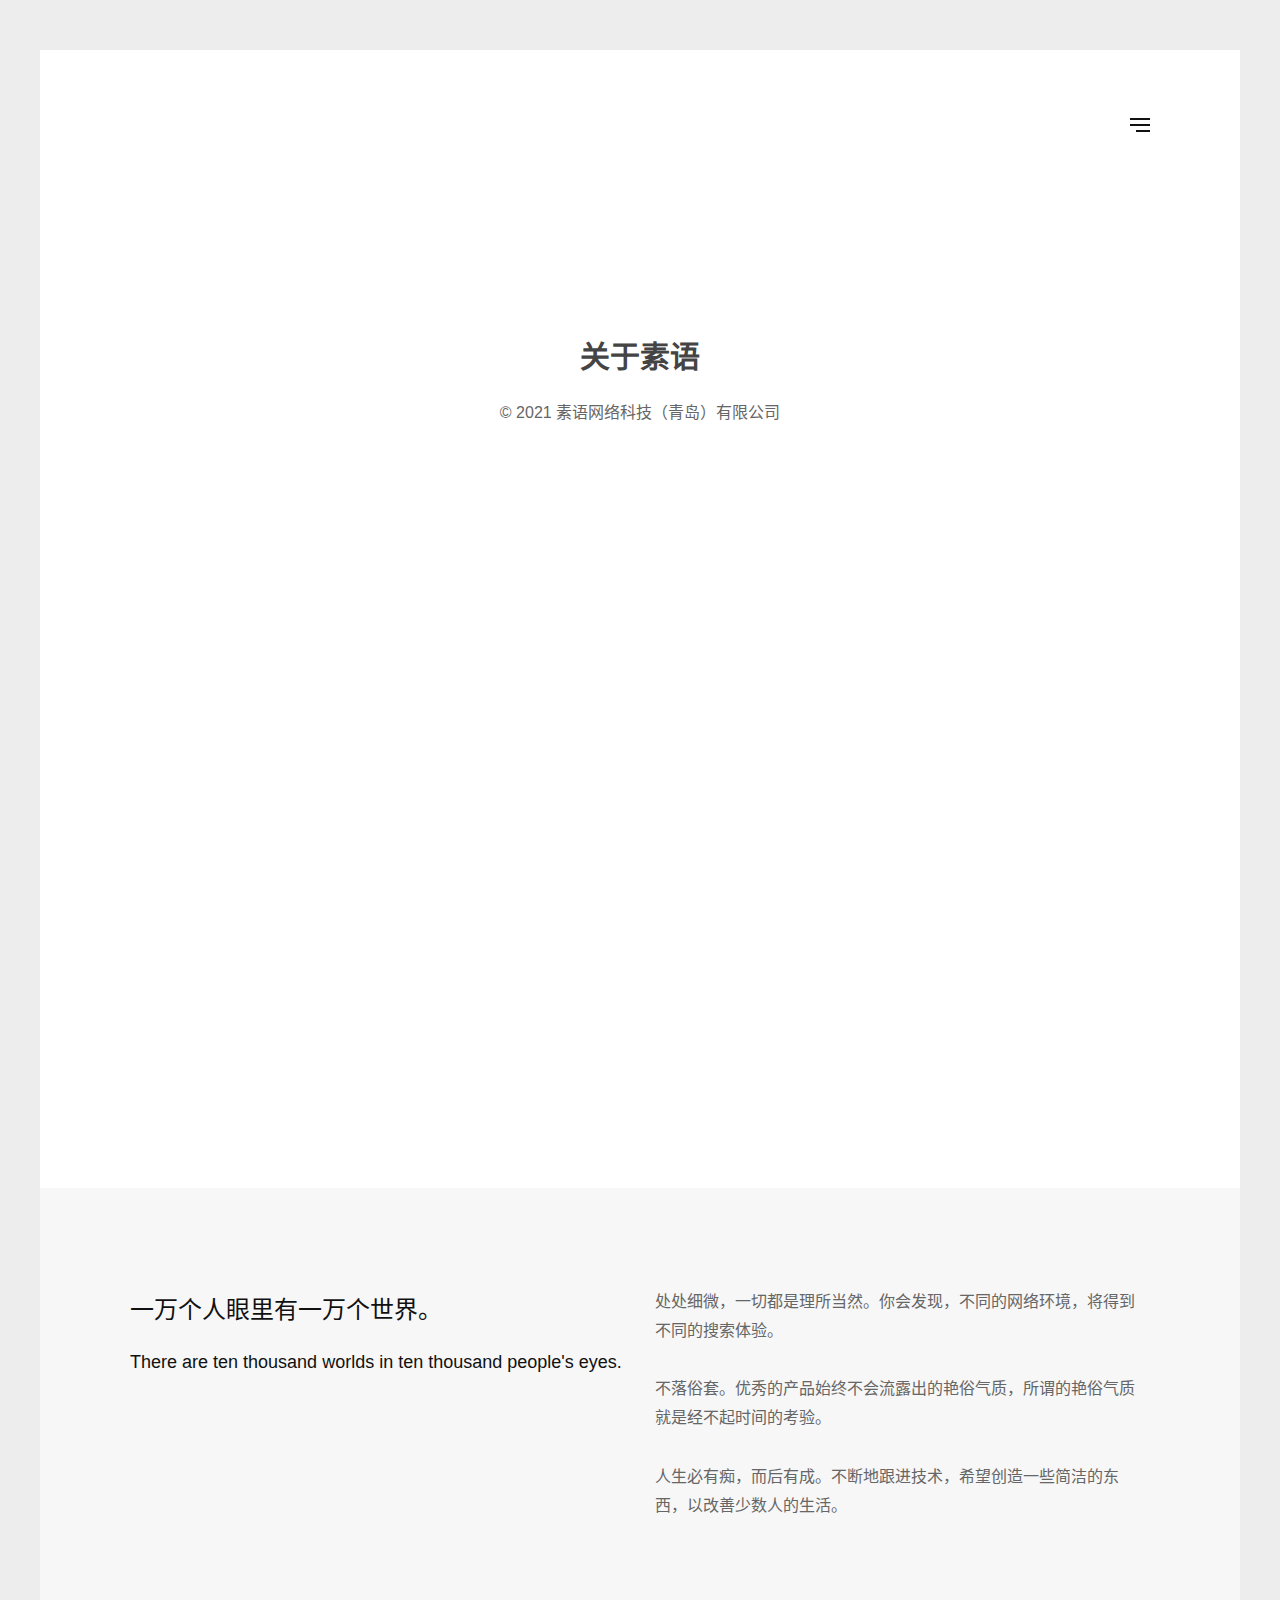
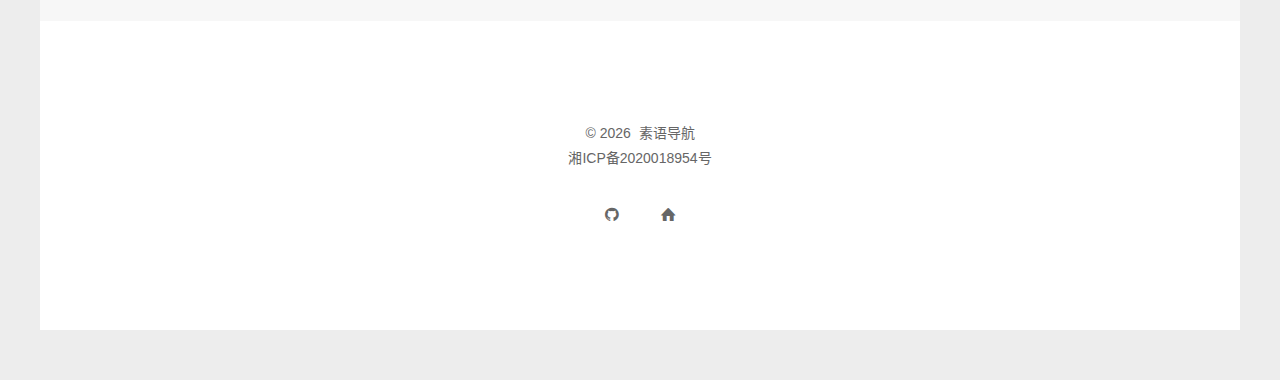
<file: web/about.html>
<!doctype html>
<html lang=zh-CN>
<title>素语导航</title>
<meta charset=utf-8>
<meta content="width=device-width,initial-scale=1,maximum-scale=1" name=viewport>
<meta content=jsthon name=author>
<meta content=一个极简的网址导航，聚合了多种搜索引擎，收录了各种常用网站。分类合理，内容齐全。处处细微，一切都是理所当然。万花筒，一万个人眼里有一万个世界。 name=description>
<meta content=导航,网址导航,导航网站,常用网站,常用网址,大学生导航,程序员导航,设计导航,学习导航 name=keywords>
<link href="assets/css/style.css?v=q9s5du" rel=stylesheet>
<link href=assets/img/common/icon_64.png rel="shortcut icon" type=image/png> <link href=assets/img/common/icon_512.png rel=apple-touch-icon>
<!-- <script>
window.ga = window.ga || function() {
  (ga.q = ga.q || []).push(arguments) };
ga.l = +new Date;
ga('create', 'UA-69454720-6', 'auto');
ga('send', 'pageview');

</script> -->
<!-- <script async src='https://www.google-analytics.com/analytics.js'></script> -->
<div id=site-loading>
  <div class=loader></div>
</div>
<nav id=site-nav>
  <div class=float-left id=nav-close></div>
  <ul class=float-right id=menu>
    <li><a href=/>首页</a>
    <li class=has-submenu><a href=#>社交</a>
      <ul class=submenu>
        <li><a href=https://doc.qdu.life/ target=_blank>Blog</a>
        <!-- <li><a href=https://weibo.com/jsthon target=_blank>Weibo</a> -->
        <!-- <li><a href=https://zhuanlan.zhihu.com/wht-im target=_blank>Zhihu</a> -->
        <li><a href=https://github.com/uuorb target=_blank>GitHub</a>
      </ul>
    <li><a href=contact.html>联系</a>
    <li><a href=about.html>关于</a>
  </ul>
</nav>
<div id=site-main>
  <div id=main-overlay></div>
  <header id=site-header>
    <div class=container>
      <div class=float-left id=header-logo><a href=/><i class=icon-logo></i></a></div>
      <div class=float-right id=burger>
        <div id=burger-icon><span class="icon-bar top"></span> <span class="icon-bar middle"></span> <span class="icon-bar bottom"></span></div>
      </div>
    </div>
  </header>
 <div class="headline">
      <div class="container">
        <div class="headline-content">
          <div class="title">关于素语</div>
          <p>© 2021 素语网络科技（青岛）有限公司</p>
        </div>
      </div>
    </div>
    <div class="hero" style="height: 682.5px;">
      <div class="hero-image imageBG" data-img="https://cdns.qdu.life/navigation/thumb-1-1.jpg?v=v6ro80" style="background-image: url(&quot;https://cdns.qdu.life/navigation/thumb-1-1.jpg?v=v6ro80?v=v6ro80&quot;); background-size: cover; background-position: center center;"></div>
    </div>
    <div class="about grey-section">
      <div class="container">
        <div class="row">
          <div class="col-6 column">
            <h5>一万个人眼里有一万个世界。</h5>
            <h6>There are ten thousand worlds in ten thousand people's eyes.</h6>
          </div>
          <div class="col-6 column">
            <p>处处细微，一切都是理所当然。你会发现，不同的网络环境，将得到不同的搜索体验。</p>
            <p>不落俗套。优秀的产品始终不会流露出的艳俗气质，所谓的艳俗气质就是经不起时间的考验。</p>
            <p>人生必有痴，而后有成。不断地跟进技术，希望创造一些简洁的东西，以改善少数人的生活。</p>
          </div>
        </div>
      </div>
    </div>
  <footer id=site-footer>
    <div class=container>
      <div class=copy>© <span id=current-year>
          <script>
          document.getElementById("current-year").innerHTML = (new Date).getFullYear()

          </script>
        </span>&nbsp;素语导航<br><a href=http://beian.miit.gov.cn/ target=_blank>湘ICP备2020018954号</a></div>
      <div class=social>
        <!-- <a href=https://weibo.com/jsthon target=_blank class=social-link><i class=icon-weibo></i></a>  -->
        <!-- <a href=https://zhuanlan.zhihu.com/wht-im target=_blank class=social-link><i class=icon-zhihu></i></a>  -->
        <a href=https://github.com/uuorb target=_blank class=social-link><i class=icon-github-circled></i></a> 
        <a href=https://qdu.life/app target=_blank class=social-link><i class=icon-home></i></a></div>
    </div>
  </footer>
</div>
<script src="assets/scripts/main.js?v=v6ro80"></script>
</file>
<file: web/assets/css/style.css>
#modify_tag {
  border: 1px solid #d9d9d9;
  border-radius: 2px;
  border: 1px solid #ccc;
  /*padding-right:30px; */
  appearance: none;
  -moz-appearance: none;
  /* Firefox */
  -webkit-appearance: none;
  /* Safari and Chrome */
  background: url([data-uri]) no-repeat 96% 57%;
  background-size: 3% 23%;
}

@media only screen and (max-width: 767px) {
  #sidebar_search_box input[type=text] {
    width: calc(100%)
  }
}

#modify_tag::-ms-expand {
  display: none;
}

.note {
  float: right;
  background: #312c33;
  width: 10%;
  height: 40px;
  line-height: 40px;
  text-align: center;
  color: white;
  top: 20px;
  transform: translate(-50%, -50%);
  z-index: 999;
  cursor: pointer;
}

.card-list {
  width: 100%;
  text-align: center;
}

.card {
  overflow: hidden;
  overflow-y: auto;
  text-overflow: ellipsis;
  width: 45%;
  height: 40%;
  background: #FFFFFF;
  display: inline-block;
  margin: 20px 20px;
  border-radius: 12px;
  box-shadow: -2px -9px 20px rgb(115 7 7 / 6%), 0 6px 6px rgb(255 226 226 / 8%);
  box-sizing: border-box;
  padding: 30px;
  text-align: center;
}



.thumbnail {
  margin: 0 0 20px;
}

.thumbnail img {
  max-height: 190px;
  zoom: .3;
  cursor: pointer;
  opacity: 0.5;
  transition: .5s;
  filter: url(https://cdns.qdu.life/navigation/gray.svg#grayscale);

  -webkit-filter: grayscale(100%);
  -moz-filter: grayscale(100%);
  -ms-filter: grayscale(100%);
  -o-filter: grayscale(100%);
  filter: grayscale(100%);


  filter: gray;
}

.thumbnail img:hover {
  opacity: 1;
  -webkit-filter: grayscale(0%);
  -moz-filter: grayscale(0%);
  -ms-filter: grayscale(0%);
  -o-filter: grayscale(0%);
  filter: grayscale(0%);
}

.title {
  margin: 0 0 10px;
  /*color: #D18B49;  */
  color: #000;
  font-weight: bold;
  font-size: 24px;
  -webkit-transition: 0.5s ease;
  transition: 0.5s ease;
}

.description {
  /*height:40%;*/
  margin: 0 0 48px;
  text-align: left;

}

.description .description-item {
  border-bottom: 2px dashed #e5e5e5;
  padding: 10px;
  display: block;
}

.description .description-item * {
  display: inline;
  padding-right: 10px;
}

.description .description-item .description-item-title {
  -webkit-touch-callout: default;
  -webkit-touch-callout: default;
  -webkit-user-select: text;
  -khtml-user-select: text;
  -moz-user-select: text;
  -ms-user-select: text;
  user-select: text;
  font-weight: bold;
  font-size: 15px;
  color: #333;


}

.description .description-item .description-item-remain {
  float: right;
  font-size: 10px;
  text-align: center;
  padding-left: 10px;
  padding-right: 10px;
  color: #333;
  font-weight: bold;

  margin-top: 5px;
  border-radius: 5px;
  background: #e5e5e5;
}


.cus-scroll::-webkit-scrollbar {
  width: 10px;
  height: 10px;
}

.cus-scroll::-webkit-scrollbar-track {
  background: transparent;
  border-radius: 2px;
}

.cus-scroll::-webkit-scrollbar-thumb {
  background: transparent;
  /*border-radius:20px;*/

}

.cus-scroll::-webkit-scrollbar-thumb:hover {
  background: #333;
  border-radius: 10px;
}

.cus-scroll::-webkit-scrollbar-corner {
  background: #179a16;


}

.footer {
  display: -webkit-box;
  display: -webkit-flex;
  display: -ms-flexbox;
  display: flex;
  -webkit-box-orient: horizontal;
  -webkit-box-direction: normal;
  -webkit-flex-direction: row;
  -ms-flex-direction: row;
  flex-direction: row;
  -webkit-box-pack: justify;
  -webkit-justify-content: space-between;
  -ms-flex-pack: justify;
  justify-content: space-between;
  margin: 0 -12px -12px;
}

.text {
  position: absolute;
  top: 100%;
  left: 0;
  width: 100%;
  height: 0px;
  transition: 0.5s;
  overflow: hidden;
  outline: none;
  border: none;
  transition: .5s all;
}

.fa-times {
  position: absolute;
  top: calc(35%);
  left: 80%;
  font-size: 25px;
  transform: rotate(45deg);
  color: #fff;
  transition: .3s all;
  line-height: 50px;
}

#a {
  position: absolute;
  width: 40px;
  height: 40px;
  opacity: 0;
  right: 0px;
  z-index: 1;
  line-height: 50px;
}

.text textarea {
  height: 100%;
}

#a:checked~i {
  transform: rotate(270deg);
}

#a:checked~.text {
  height: 400px;
}

.noselect {
  -webkit-touch-callout: none;
  /* iOS Safari */
  -webkit-user-select: none;
  /* Chrome/Safari/Opera */
  -khtml-user-select: none;
  /* Konqueror */
  -moz-user-select: none;
  /* Firefox */
  -ms-user-select: none;
  /* Internet Explorer/Edge */
  user-select: none;
  /* Non-prefixed version, currently
  not supported by any browser */
}

@keyframes loading {
  to {
    -webkit-transform: rotate(360deg)
  }
}

@-webkit-keyframes loading {
  to {
    transform: rotate(360deg)
  }
}

html {
  overflow-y: scroll
}

body {
  font-family: -apple-system, BlinkMacSystemFont, "Segoe UI", Roboto, "Helvetica Neue", Helvetica, "PingFang SC", "Hiragino Sans GB", "Microsoft YaHei", SimSun, sans-serif;
  color: #666;
  line-height: 1.8;
  background: #ededed;
  -webkit-transition: background-color .5s;
  transition: background-color .5s;
  -webkit-font-smoothing: antialiased
}

*,
:after,
:before {
  margin: 0;
  padding: 0;
  outline: 0;
  border: 0;
  -webkit-box-sizing: border-box;
  -moz-box-sizing: border-box;
  box-sizing: border-box;
  -webkit-touch-callout: none;
  /* iOS Safari */
  -webkit-user-select: none;
  /* Chrome/Safari/Opera */
  -khtml-user-select: none;
  /* Konqueror */
  -moz-user-select: none;
  /* Firefox */
  -ms-user-select: none;
  /* Internet Explorer/Edge */
  user-select: none;
  /* Non-prefixed version, currently
  not supported by any browser */
}

::selection {
  color: #fff;
  background: #a5a5a5
}

::-moz-selection {
  color: #fff;
  background: #a5a5a5
}

.container {
  width: 85%;
  margin: 0 auto;
  position: relative
}

.column {
  float: left;
  padding: 0 15px;
  position: relative
}

.column:first-child {
  padding-left: 0
}

.column:last-child {
  padding-right: 0
}

.column.col-1 {
  width: 8.333%
}

.column.col-2 {
  width: 16.666%
}

.column.col-3 {
  width: 25%
}

.column.col-4 {
  width: 33.333%
}

.column.col-5 {
  width: 41.666%
}

.column.col-6 {
  width: 50%
}

.column.col-7 {
  width: 58.333%
}

.column.col-8 {
  width: 66.666%
}

.column.col-9 {
  width: 75%
}

.column.col-10 {
  width: 83.333%
}

.column.col-11 {
  width: 91.666%
}

.column.col-12 {
  width: 100%
}

.column.offset-by-1 {
  margin-left: 8.333%
}

.column.offset-by-2 {
  margin-left: 16.666%
}

.column.offset-by-3 {
  margin-left: 25%
}

.column.offset-by-4 {
  margin-left: 33.333%
}

.column.offset-by-5 {
  margin-left: 41.666%
}

.column.offset-by-6 {
  margin-left: 50%
}

.column.offset-by-7 {
  margin-left: 58.333%
}

.column.offset-by-8 {
  margin-left: 66.666%
}

.column.offset-by-9 {
  margin-left: 75%
}

.column.offset-by-10 {
  margin-left: 83.333%
}

.column.offset-by-11 {
  margin-left: 91.666%
}

.row,
form,
p {
  margin-bottom: 30px
}

#menu li:last-child,
.row:last-child,
form .row:last-child,
form:last-child,
h1:last-child,
h2:last-child,
h3:last-child,
h4:last-child,
h5:last-child,
h6:last-child,
p:last-child {
  margin-bottom: 0
}

.clearfix::after,
.container::after,
.row::after {
  content: '';
  display: block;
  clear: both
}

a {
  text-decoration: none;
  color: inherit;
  cursor: pointer;
  -webkit-tap-highlight-color: transparent
}

a.link {
  color: #333
}

a.link:hover {
  text-decoration: underline solid #333
}

h1,
h2,
h3,
h4,
h5,
h6 {
  font-weight: 400;
  font-style: normal;
  color: #111;
  margin-bottom: 15px
}

h1 {
  font-size: 50px
}

h2 {
  font-size: 42px
}

h3 {
  font-size: 36px
}

h4 {
  font-size: 30px
}

h5 {
  font-size: 24px
}

h6 {
  font-size: 18px
}

.headline .title.project-title,
form .row {
  margin-bottom: 30px
}

input[type=email],
input[type=number],
input[type=password],
input[type=search],
input[type=tel],
input[type=text],
input[type=url],
select {
  width: 100%;
  height: 46px;
  line-height: 26px;
  font-family: inherit;
  font-size: inherit;
  padding: 0 15px;
  color: #333;
  background: #fff;
  border-radius: 0;
  -webkit-appearance: none
}

img,
textarea {
  max-width: 100%
}

button,
input[type=button],
input[type=reset],
input[type=submit],
textarea {
  height: 46px;
  font-family: inherit;
  font-size: inherit;
  border-radius: 0;
  -webkit-appearance: none
}

textarea {
  width: 100%;
  line-height: 26px;
  background: #fff;
  min-height: 120px;
  color: #333;
  padding: 15px
}

select {
  background-image: url('data:image/svg+xml;utf8,<svg xmlns="http://www.w3.org/2000/svg" width="9" height="12" viewBox="0 0 9 12"><path fill="#5e6c75" d="M0.722,4.823L-0.01,4.1,4.134-.01,4.866,0.716Zm7.555,0L9.01,4.1,4.866-.01l-0.732.726ZM0.722,7.177L-0.01,7.9,4.134,12.01l0.732-.726Zm7.555,0L9.01,7.9,4.866,12.01l-0.732-.726Z"/></svg>');
  background-repeat: no-repeat;
  background-position: right 1rem center
}

button,
input[type=button],
input[type=reset],
input[type=submit] {
  text-transform: uppercase;
  padding: 0 15px;
  cursor: pointer;
  color: #fff;
  background: #444;
  -webkit-transition: .2s;
  transition: .2s
}

button:hover,
input[type=button]:hover,
input[type=reset]:hover,
input[type=submit]:hover {
  background-color: #2d2d2d
}

#menu li .submenu li a,
label {
  font-family: inherit;
  font-size: 14px
}

label {
  display: block;
  text-transform: uppercase;
  font-weight: 600;
  margin-bottom: 15px;
  cursor: pointer
}

img {
  vertical-align: middle
}

.float-left {
  float: left
}

.float-right {
  float: right
}

#site-loading {
  width: 100%;
  height: 100%;
  position: fixed;
  top: 0;
  left: 0;
  z-index: 10;
  background: rgba(20, 21, 22, .7);
  -webkit-transition: all .7s cubic-bezier(.7, .3, 0, 1) .3s;
  transition: all .7s cubic-bezier(.7, .3, 0, 1) .3s
}

#site-loading.hide {
  height: 0;
  visibility: hidden
}

#nav-close,
.loader {
  width: 20px;
  height: 20px
}

.loader {
  border-radius: 50%;
  border: 3px solid #fff;
  border-top: 3px solid transparent;
  bottom: 100px;
  left: 50%;
  margin-left: -10px;
  -webkit-animation: loading .7s linear infinite;
  animation: loading .7s linear infinite;
  -webkit-transition: all .3s ease-in-out;
  transition: all .3s ease-in-out;
  position: absolute
}

#site-loading.hide .loader {
  bottom: -24px;
  visibility: hidden
}

#site-nav {
  width: 35%;
  height: 100%;
  position: fixed;
  padding: 80px;
  top: 0;
  right: -35%;
  z-index: 10;
  background: #fff;
  -webkit-transition: all .5s cubic-bezier(.7, .3, 0, 1);
  transition: all .5s cubic-bezier(.7, .3, 0, 1)
}

#site-nav.nav-open {
  right: 0
}

#nav-close {
  cursor: pointer;
  position: relative
}

#nav-close::after,
#nav-close::before {
  content: '';
  width: 100%;
  height: 2px;
  background: #000;
  position: absolute;
  top: 50%;
  left: 0;
  margin-top: -1px;
  -webkit-transition: transform .2s ease .4s;
  transition: transform .2s ease .4s
}

#site-nav.nav-open #nav-close::before {
  -webkit-transform: rotate(45deg);
  transform: rotate(45deg)
}

#site-nav.nav-open #nav-close::after {
  -webkit-transform: rotate(-45deg);
  transform: rotate(-45deg)
}

#menu {
  padding: 50px;
  list-style: none;
  text-align: right;
  line-height: 1
}

#menu li {
  margin-bottom: 50px
}

#menu li a,
#menu li span {
  position: relative;
  font-size: 24px;
  color: #444
}

#menu li .submenu {
  list-style: none;
  position: relative;
  line-height: 1.6;
  margin-top: 10px
}

#menu li .submenu li {
  margin-bottom: 0
}

#menu li .submenu li a {
  color: #777
}

#menu li .submenu li a:hover {
  color: #111
}

#site-main {
  max-width: 1200px;
  margin: 50px auto;
  background: #fff
}

#main-overlay {
  position: fixed;
  top: 0;
  right: 0;
  bottom: 0;
  left: 0;
  z-index: 9;
  background: rgba(20, 21, 22, .7);
  opacity: 0;
  visibility: hidden;
  -webkit-transition: all .5s ease-in-out;
  transition: all .5s ease-in-out
}

#main-overlay.nav-open {
  opacity: 1;
  visibility: visible
}

#site-header {
  height: 150px
}

#header-logo {
  margin-top: 61px
}

#header-logo .icon-logo {
  font-size: 18px;
  color: #111
}

#burger,
#burger-icon {
  width: 20px;
  height: 14px
}

#burger {
  margin-top: 68px;
  cursor: pointer;
  position: relative
}

#burger-icon {
  position: absolute;
  top: 0;
  right: 0
}

#burger-icon .icon-bar {
  width: 100%;
  height: 2px;
  position: absolute;
  right: 0;
  background: #111
}

#burger-icon .icon-bar.top {
  top: 0
}

#burger-icon .icon-bar.middle {
  top: 6px
}

#burger-icon .icon-bar.bottom {
  bottom: 0;
  width: 70%
}

.headline {
  text-align: center;
  padding: 130px 0
}

.headline-content {
  max-width: 650px;
  margin: 0 auto
}

.headline .title {
  font-size: 30px;
  color: #444;
  margin-bottom: 15px
}

.headline .title:last-child {
  margin-bottom: 0
}

.search-bar {
  padding: 40px 0 70px
}

.search-tab {
  max-width: 650px;
  height: 33px;
  margin: 0 0 20px;
  display: flex;
  align-items: center;
  flex-direction: row;
  justify-content: space-between;
  border-bottom: 1px solid #e9e9e9;
  -webkit-tap-highlight-color: transparent
}

.search-tab span {
  height: 32px;
  padding: 0 8px;
  display: inline-block;
  font-size: 16px;
  line-height: 1;
  opacity: .6;
  color: #444;
  border-bottom: 2px solid transparent;
  cursor: pointer;
  white-space: nowrap;
  overflow: hidden;
  -webkit-transition: all .2s ease-in;
  transition: all .2s ease-in
}

.search-tab span.active,
.search-tab span:hover {
  opacity: 1;
  border-color: #838383
}

.search-form input[type=search] {
  max-width: 470px;
  width: 74%;
  background: #f5f5f5;
  overflow: hidden
}

.search-form input[type=submit] {
  max-width: 130px;
  width: 26%
}

.hero {
  position: relative
}

.entry-image,
.hero-image {
  position: absolute;
  top: 0;
  right: 0;
  bottom: 0;
  left: 0;
  z-index: 1
}

.works {
  background: #f7f7f7
}

.work-entry {
  overflow: hidden
}

.work-entry .reveal {
  width: 100%;
  height: 100%
}

.work-entry .content,
.work-entry .info {
  position: absolute;
  right: 0;
  left: 0;
  z-index: 1
}

.work-entry .info {
  bottom: 0;
  background: rgba(20, 21, 22, .8);
  opacity: 0;
  -webkit-transition: all .3s ease-in-out;
  transition: all .3s ease-in-out;
  top: 0
}

.work-entry:hover .info {
  opacity: 1
}

.work-entry .content {
  top: 50%;
  text-align: center;
  padding: 0 50px;
  -webkit-transform: translatey(-50%);
  transform: translatey(-50%)
}

.work-entry .content .title {
  font-family: inherit;
  font-weight: 600;
  color: #fff;
  top: -15px
}

.work-entry .content .cat {
  font-family: inherit;
  font-size: 14px;
  color: rgba(255, 255, 255, .7);
  top: 15px
}

.work-entry .content .cat,
.work-entry .content .title {
  position: relative;
  opacity: 0;
  -webkit-transition: all .3s ease-in-out;
  transition: all .3s ease-in-out
}

.work-entry:hover .content .cat,
.work-entry:hover .content .title {
  top: 0;
  opacity: 1
}

.project-categories span {
  font-family: inherit;
  font-size: 14px;
  color: #b3b3b3;
  margin-right: 15px
}

.project-categories span:last-child,
.social .social-link:last-child {
  margin-right: 0
}

.work-link,
.work-link .tab span {
  -webkit-transition: all .2s ease-in
}

.work-link {
  min-height: 500px;
  font-size: 16px;
  opacity: 0;
  padding: 40px 0 45px;
  transition: all .2s ease-in-out
}

.work-link .container {
  width: 80%
}

.work-link .tab {
  max-width: 780px;
  margin: 0 auto;
  padding-bottom: 19px;
  display: flex;
  align-items: center;
  flex-direction: row;
  justify-content: space-between;
  -webkit-tap-highlight-color: transparent
}

.work-link .tab span {
  padding: 4px 24px;
  display: inline-block;
  color: #555;
  cursor: pointer;
  white-space: nowrap;
  overflow: hidden;
  transition: all .2s ease-in
}

.work-link .info a:hover,
.work-link .tab span.active,
.work-link .tab span:hover {
  background: #e5e5e5;
  color: #333
}

#setting-icon {
  margin-left: 40px;
  font-size: 20px;
  color: #333;
  cursor: pointer
}

.work-link .info ul {
  line-height: 32px;
  list-style: none;
  overflow: hidden
}

.work-link .info li {
  width: 12.5%;
  padding: 9px 0;
  float: left;
  display: inline-flex;
  justify-content: center;
  text-overflow: ellipsis;
  overflow: hidden;
  white-space: nowrap;

}

.work-link .info li:first-child {
  color: #999
}

.work-link .info a {
  overflow: hidden;
  padding: 0 10px;
  -webkit-transition: all .1s ease-in;
  transition: all .1s ease-in;
  text-overflow: ellipsis;
}

#site-footer {
  text-align: center;
  padding: 100px 0
}

.copy {
  font-size: 14px
}

.social {
  margin-top: 30px
}

.social .social-link {
  margin-right: 30px
}

.social .social-link:hover {
  color: #2d2d2d
}

.grey-section {
  padding: 100px 0;
  background: #f7f7f7
}

.small-title {
  text-transform: uppercase;
  font-family: inherit;
  font-size: 12px;
  font-weight: 600;
  margin-bottom: 15px
}

.reveal {
  position: relative;
  top: 100px;
  opacity: 0;
  -webkit-transition: all .5s ease;
  transition: all .5s ease
}

.reveal.reveal-in {
  top: 0;
  opacity: 1
}

@media screen and (max-width: 1505px) {
  #jsi-flying-fish-container {
    display: none;
  }
}

@media screen and (max-width:1114px) {
  .card {
    width: 90%;
    padding: 20px;
  }

  .container {
    width: 90%
  }

  #site-main {
    margin: 0
  }

  iframe {
    width: 100%;
    height: 580px
  }
}

@media screen and (max-width:768px) {
  .card {
    width: 90%;
    padding: 20px;
  }

  .container {
    width: 70%
  }

  .column {
    width: 100% !important;
    margin: 0 0 30px !important;
    padding: 0
  }

  .column:last-child {
    margin-bottom: 0
  }

  #site-header {
    height: 90px
  }

  #header-logo {
    margin-top: 36px
  }

  #burger {
    margin-top: 43px
  }

  #site-nav {
    width: 80%;
    right: -80%
  }

  .headline-content {
    max-width: 100%
  }

  .search-bar {
    padding-bottom: 60px
  }

  .search-tab span {
    font-size: 15px
  }

  .work-link {
    padding: 30px 0;
    font-size: 14px
  }

  .work-link .container {
    width: 85%
  }

  .work-link .tab {
    padding-bottom: 9px
  }

  .work-link .tab span {
    padding: 2px 12px
  }

  form .row,
  form .row .column {
    margin-bottom: 15px !important
  }

  form .row .column:last-child,
  form .row:last-child {
    margin-bottom: 0 !important
  }

  iframe {
    width: 100%;
    height: 440px
  }
}

@media screen and (max-width:480px) {
  .card {
    width: 90%;
    padding: 20px;
  }

  .note {
    display: none;
  }

  #jsi-flying-fish-container {
    display: none;
  }

  .container {
    width: 90%
  }

  #site-nav {
    padding: 30px
  }

  #menu {
    padding: 30px 0 0
  }

  #menu li h4 {
    font-size: 26px
  }

  #menu li span {
    font-size: 18px
  }

  iframe {
    width: 100%;
    height: 200px
  }

  #setting-icon {
    margin-left: 0;
    padding-bottom: 6px;
    line-height: 25px
  }

  .work-link .tab span {
    padding: 0 0 4px;
    border-bottom: 2px solid transparent
  }

  .work-link .tab span.active,
  .work-link .tab span:hover {
    background: 0 0;
    border-bottom: 2px solid #838383
  }

  .work-link .info ul {
    padding: 6px 0;
    border-bottom: 1px solid #eaeaea
  }

  .work-link .info ul:last-child {
    border-bottom: none
  }

  .work-link .info li {
    width: 25%;
    padding: 0
  }

  #site-footer {
    padding: 50px 0
  }

  .social .social-link {
    margin-right: 20px
  }
}

@font-face {
  font-family: 'fontello';
  src: url(../font/fontello.eot?87979415);
  src: url(../font/fontello.eot?87979415#iefix) format('embedded-opentype'), url(../font/fontello.woff2?87979415) format('woff2'), url(../font/fontello.woff?87979415) format('woff'), url(../font/fontello.ttf?87979415) format('truetype'), url(../font/fontello.svg?87979415#fontello) format('svg');
  font-weight: 400;
  font-style: normal
}

[class*=" icon-"]:before,
[class^=icon-]:before {
  font-family: "fontello";
  font-style: normal;
  font-weight: 400;
  speak: none;
  display: inline-block;
  text-decoration: inherit;
  width: 1em;
  margin-right: .2em;
  text-align: center;
  font-variant: normal;
  text-transform: none;
  line-height: 1em;
  margin-left: .2em;
  -webkit-font-smoothing: antialiased;
  -moz-osx-font-smoothing: grayscale
}

.icon-cog:before {
  content: '\e801'
}

.icon-weibo:before {
  content: '\e802'
}

.icon-zhihu:before {
  content: '\e803'
}

.icon-github-circled:before {
  content: '\e804'
}

.icon-home:before {
  content: '\e805'
}

.logo-img:hover {
  color: #000;
}

.logo-img {
  transition: 0.5s;
  cursor: pointer;
  height: 40px;
  width: 40px;
  color: #cc9c9c;
  font-size: 18px;
  font-weight: bolder;
  border-radius: 50%;
  text-align: center;
  line-height: 40px;
  /*border: 2px solid #000;*/
  /*background: #ededed url(https://cdns.qdu.life/icons/logo_trans.png) no-repeat fixed center;*/
}
</file>
